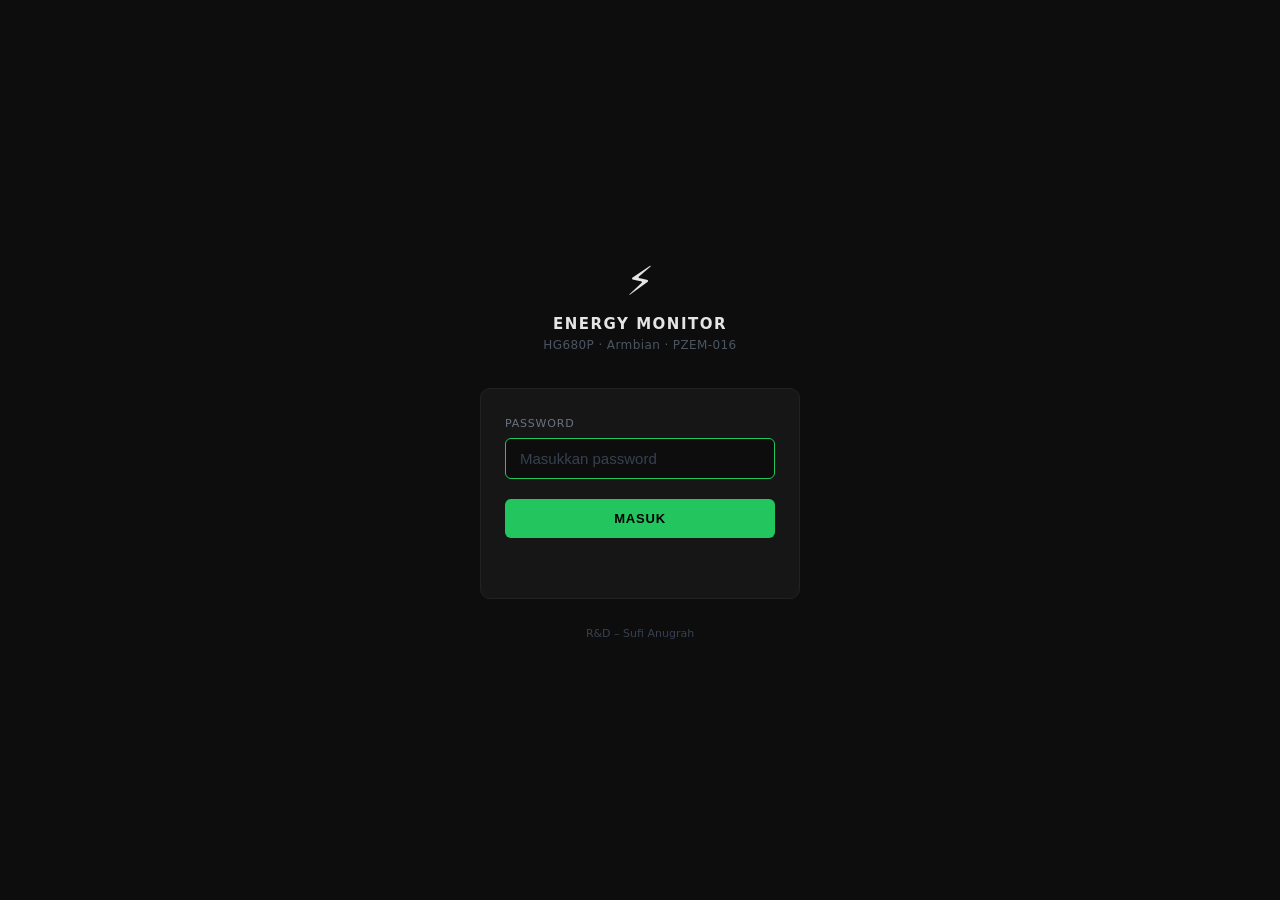
<file: web/login.html>
<!DOCTYPE html>
<html lang="en">
<head>
  <meta charset="UTF-8">
  <meta name="viewport" content="width=device-width, initial-scale=1.0">
  <title>Login — Energy Monitor</title>
  <style>
    *, *::before, *::after { box-sizing: border-box; margin: 0; padding: 0; }

    body {
      background: #0d0d0d;
      color: #e5e5e5;
      font-family: system-ui, sans-serif;
      min-height: 100vh;
      display: flex;
      align-items: center;
      justify-content: center;
    }

    .login-wrap {
      width: 100%;
      max-width: 360px;
      padding: 20px;
    }

    .login-logo {
      text-align: center;
      margin-bottom: 36px;
    }

    .login-logo-icon {
      font-size: 40px;
      line-height: 1;
      margin-bottom: 14px;
    }

    .login-logo-title {
      font-size: 15px;
      font-weight: 600;
      letter-spacing: 1.5px;
      text-transform: uppercase;
      color: #e5e5e5;
    }

    .login-logo-sub {
      font-size: 12px;
      color: #4b5563;
      margin-top: 5px;
      letter-spacing: 0.4px;
    }

    .login-card {
      background: #161616;
      border: 1px solid #222;
      border-radius: 10px;
      padding: 28px 24px;
    }

    .login-label {
      display: block;
      font-size: 11px;
      letter-spacing: 0.8px;
      text-transform: uppercase;
      color: #6b7280;
      margin-bottom: 8px;
    }

    .login-input {
      width: 100%;
      background: #0d0d0d;
      border: 1px solid #2d2d2d;
      border-radius: 6px;
      color: #e5e5e5;
      font-size: 15px;
      padding: 11px 14px;
      outline: none;
      transition: border-color 0.2s;
      letter-spacing: 2px;
    }

    .login-input:focus {
      border-color: #22c55e;
    }

    .login-input::placeholder {
      letter-spacing: 0;
      color: #374151;
    }

    .login-btn {
      width: 100%;
      margin-top: 20px;
      padding: 12px;
      background: #22c55e;
      color: #000;
      font-size: 13px;
      font-weight: 700;
      letter-spacing: 0.8px;
      text-transform: uppercase;
      border: none;
      border-radius: 6px;
      cursor: pointer;
      transition: opacity 0.2s;
    }

    .login-btn:hover   { opacity: 0.88; }
    .login-btn:active  { opacity: 0.75; }
    .login-btn:disabled { opacity: 0.4; cursor: not-allowed; }

    .login-error {
      margin-top: 14px;
      font-size: 12px;
      color: #ef4444;
      text-align: center;
      min-height: 18px;
    }

    .login-footer {
      text-align: center;
      margin-top: 28px;
      font-size: 11px;
      color: #374151;
    }
  </style>
</head>
<body>

<div class="login-wrap">
  <div class="login-logo">
    <div class="login-logo-icon">⚡</div>
    <div class="login-logo-title">Energy Monitor</div>
    <div class="login-logo-sub">HG680P · Armbian · PZEM-016</div>
  </div>

  <div class="login-card">
    <label class="login-label" for="password">Password</label>
    <input
      type="password"
      id="password"
      class="login-input"
      placeholder="Masukkan password"
      autocomplete="current-password"
      autofocus
    >
    <button class="login-btn" id="loginBtn">Masuk</button>
    <div class="login-error" id="loginError"></div>
  </div>

  <div class="login-footer">R&D – Sufi Anugrah</div>
</div>

<script>
  const btn   = document.getElementById("loginBtn");
  const input = document.getElementById("password");
  const err   = document.getElementById("loginError");

  function doLogin() {
    const pw = input.value;
    if (!pw) return;

    btn.disabled    = true;
    btn.textContent = "Memeriksa...";
    err.textContent = "";

    fetch("/api/login", {
      method:  "POST",
      headers: { "Content-Type": "application/json" },
      body:    JSON.stringify({ password: pw })
    })
    .then(r => {
      if (r.ok) {
        window.location.href = "/";
      } else {
        err.textContent  = "Password salah. Coba lagi.";
        input.value      = "";
        input.focus();
      }
    })
    .catch(() => {
      err.textContent = "Gagal terhubung ke server.";
    })
    .finally(() => {
      btn.disabled    = false;
      btn.textContent = "Masuk";
    });
  }

  btn.addEventListener("click", doLogin);
  input.addEventListener("keydown", e => {
    if (e.key === "Enter") doLogin();
  });
</script>
</body>
</html>
</file>
